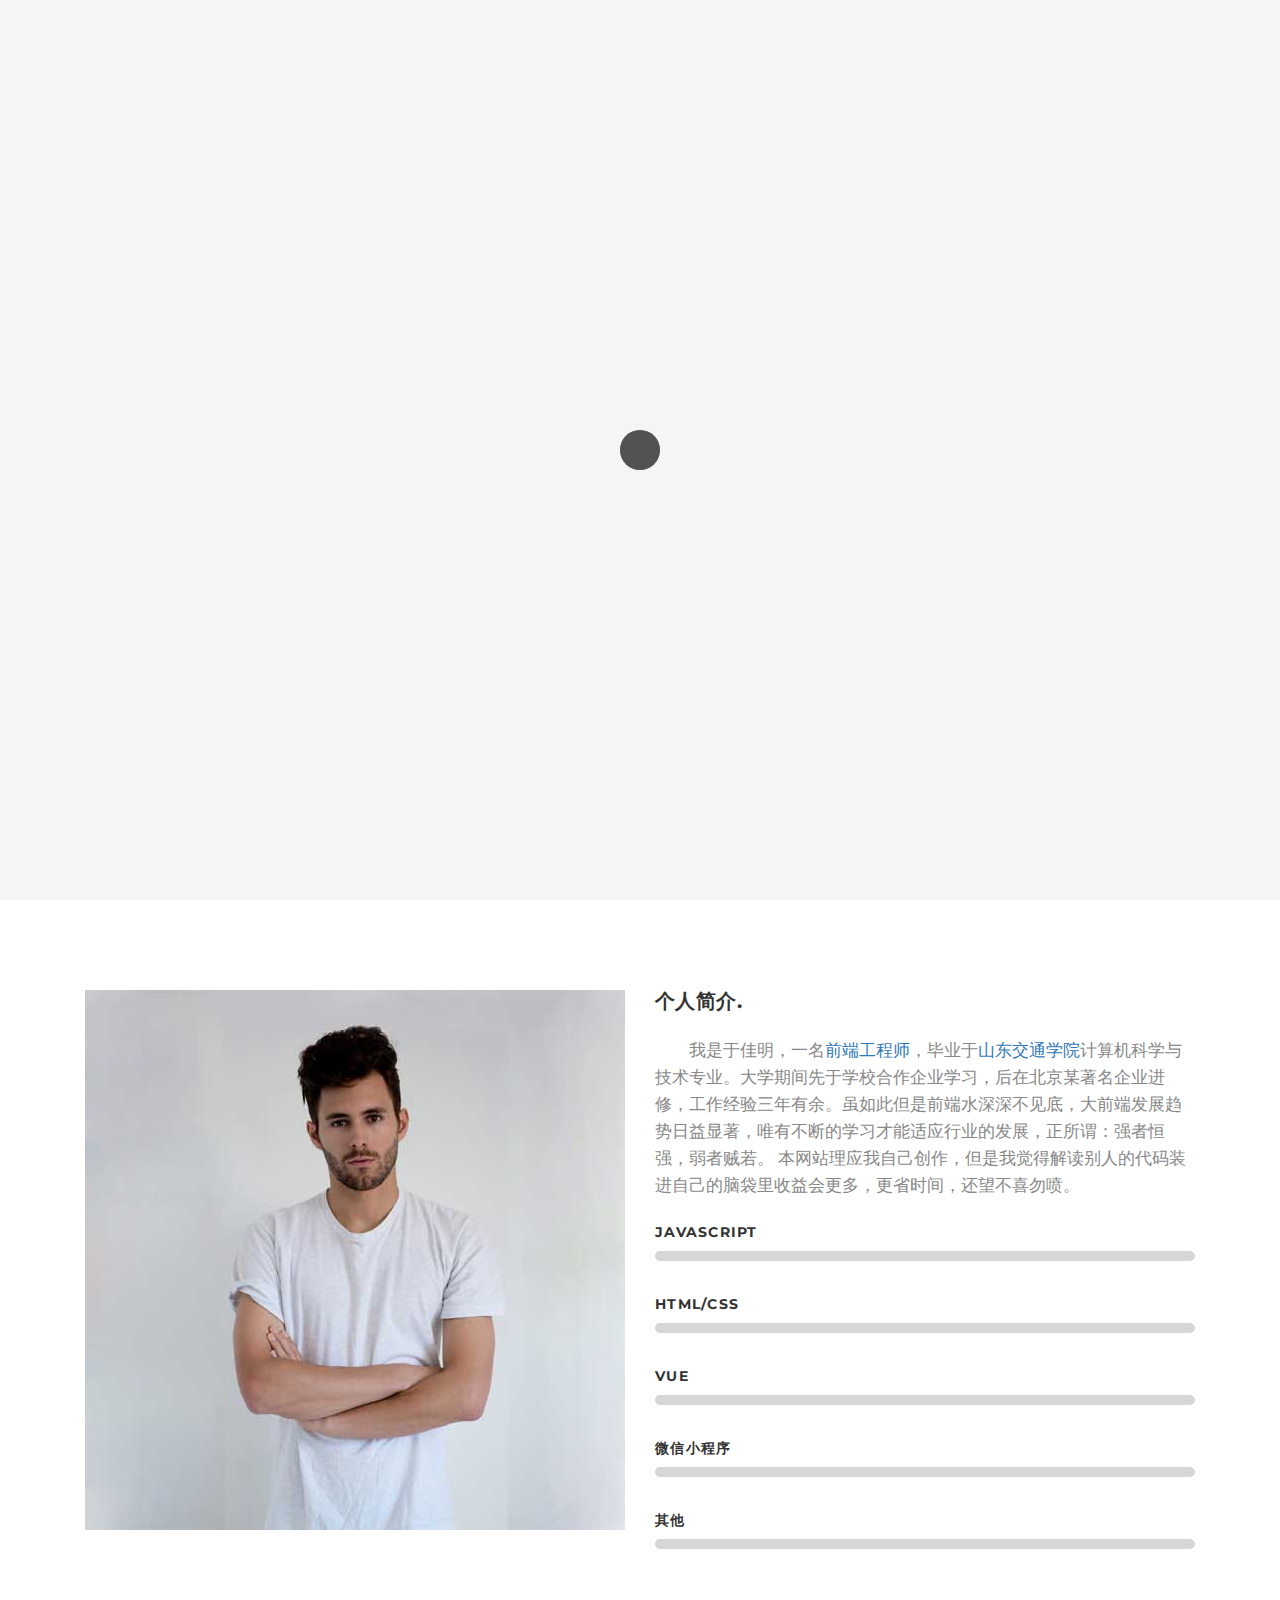
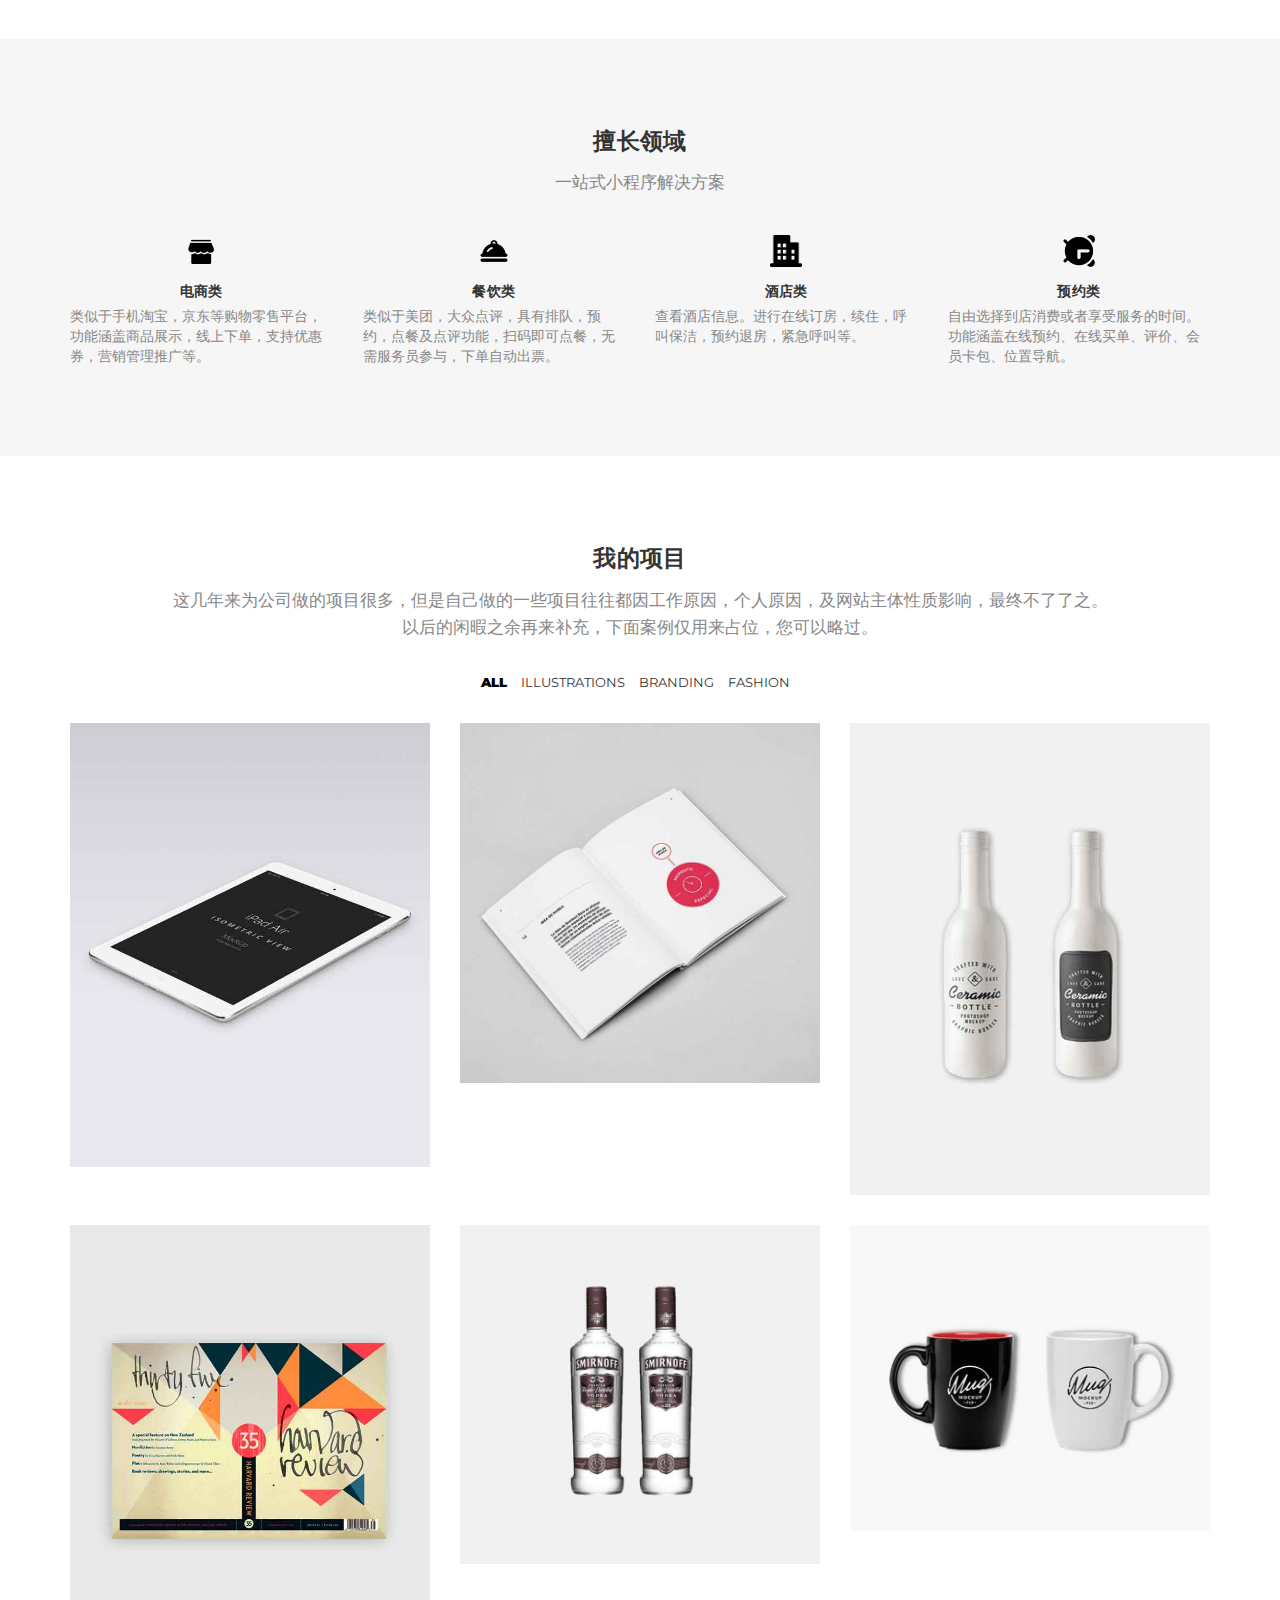
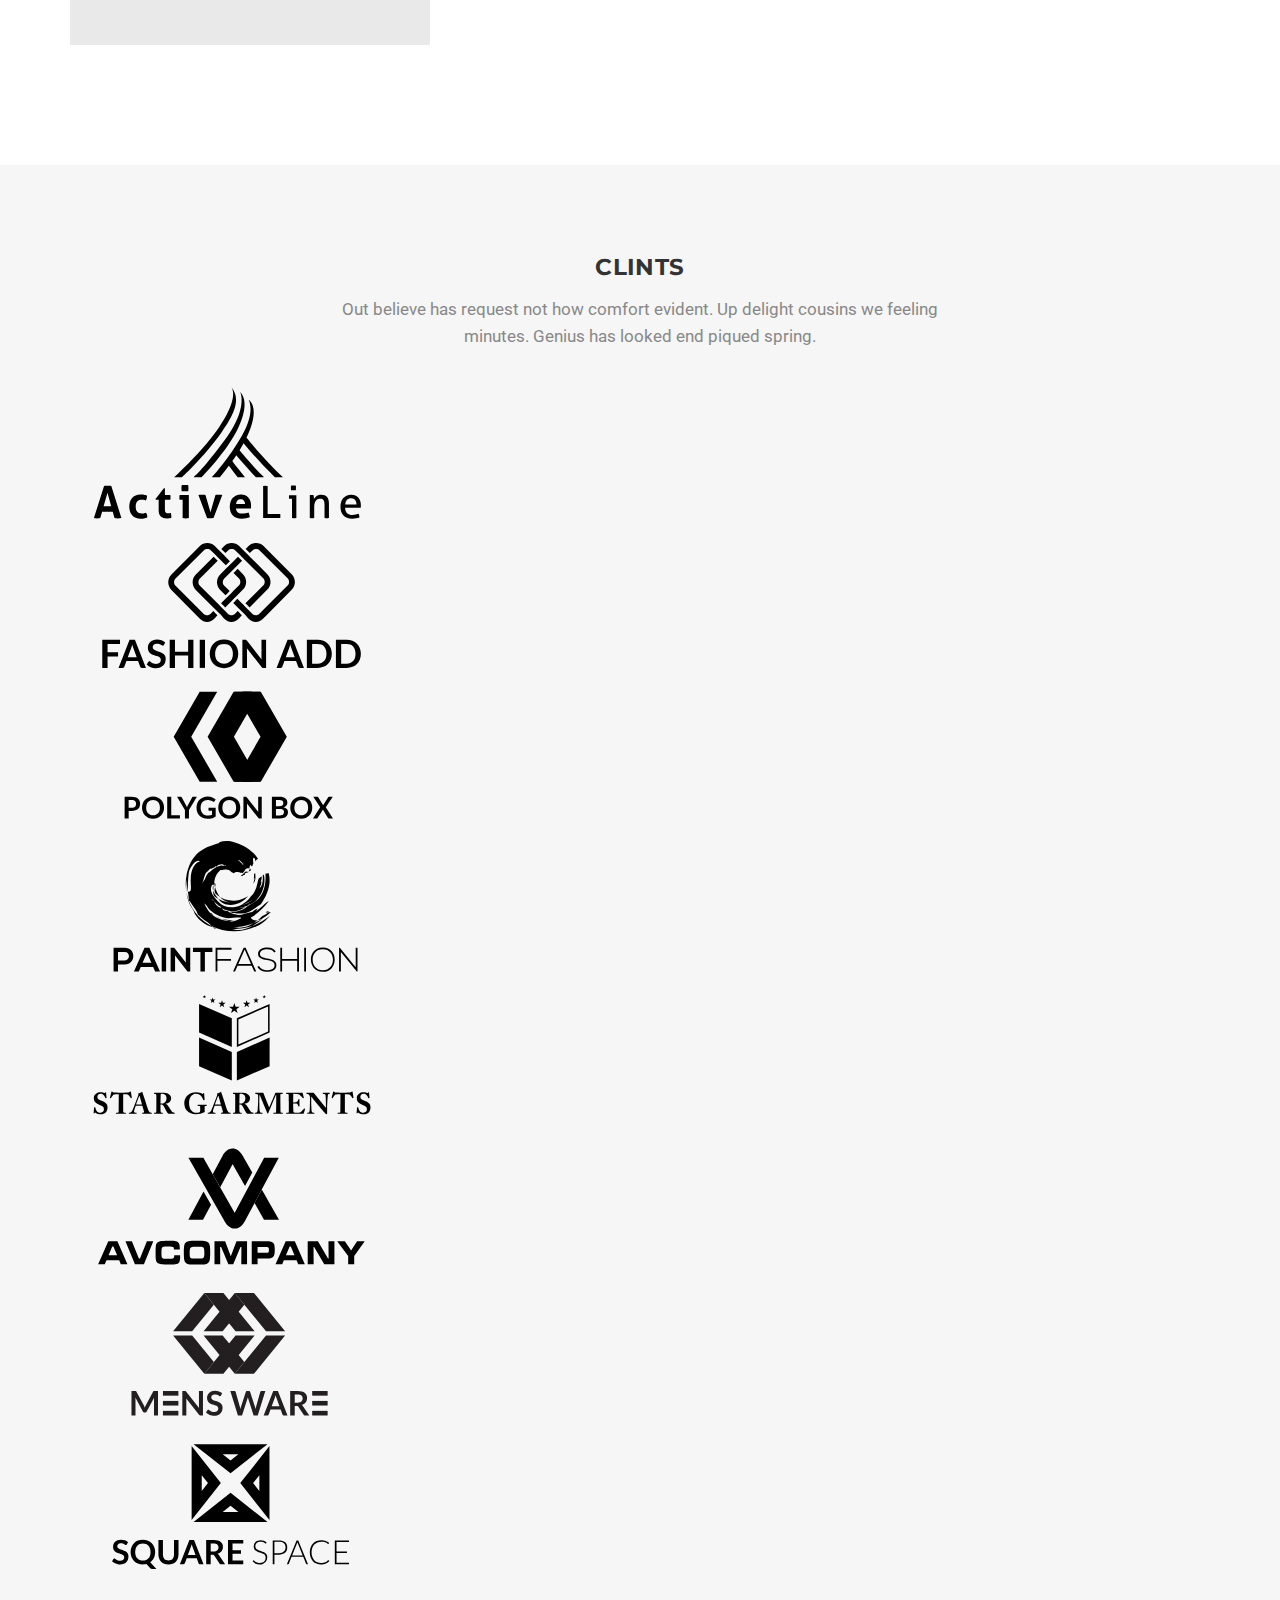
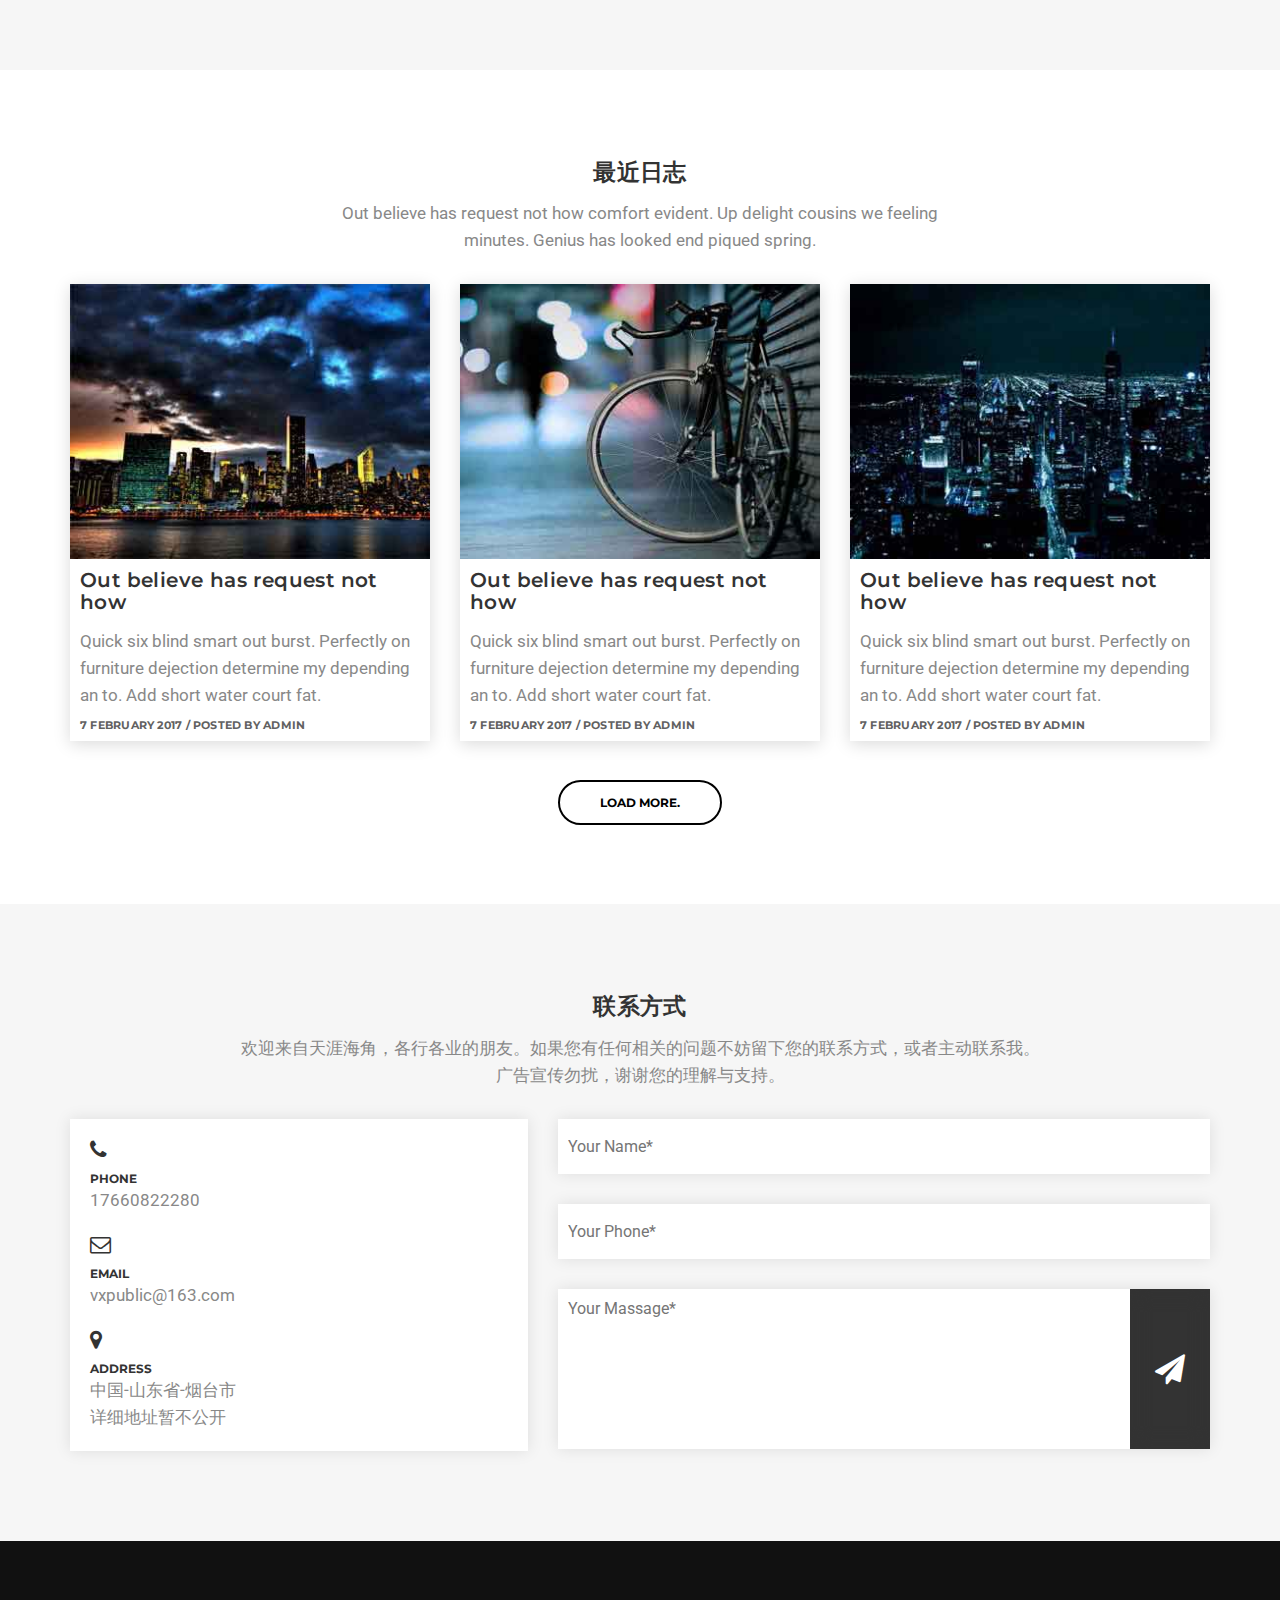
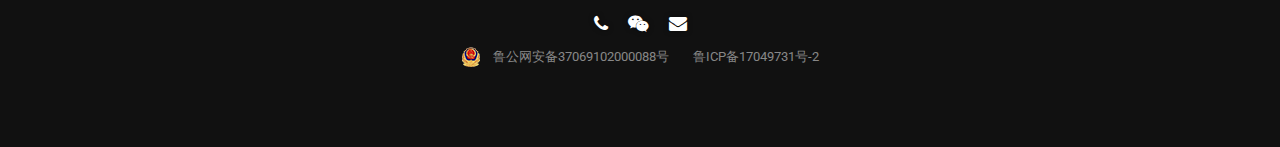
<file: index.html>
<!DOCTYPE html>
<html lang="en">

<head>
  <title>个人主页</title>
  <meta charset="UTF-8" />
  <meta name="description" content="于佳明的个人主页" />
  <meta name="keywords" content="于佳明,于佳明个人,于佳明的个人主页,于佳明个人中心" />
  <meta name="viewport" content="width=device-width, initial-scale=1.0" />
  <!-- Favicon -->
  <link href="images/favicon.ico" rel="shortcut icon" />
  <!-- Stylesheets -->
  <link rel="stylesheet" href="css/bootstrap.css" />
  <link rel="stylesheet" href="font-awesome-4.7.0/css/font-awesome.min.css" />
  <link rel="stylesheet" href="css/owl.carousel.css" />
  <link rel="stylesheet" href="css/magnific-popup.css" />
  <link rel="stylesheet" href="css/reset.css" />
  <link rel="stylesheet" href="css/style.css" />
  <style>
    .beian {
      display: flex;
      justify-content: center;
      align-items: center;
    }
    .beian a {
      display: flex;
      align-items: center;
      justify-content: center;
    }
    .beian p {
      margin: 0;
    }
  </style>

  <!--[if lt IE 9]>
      <script src="https://oss.maxcdn.com/html5shiv/3.7.2/html5shiv.min.js"></script>
      <script src="https://oss.maxcdn.com/respond/1.4.2/respond.min.js"></script>
    <![endif]-->

  <!-- ==== MODERNIZR ==== -->
  <script src="js/modernizr.js"></script>
</head>

<body>
  <!-- ==== Preloader Section Start ==== -->
  <div id="preloader">
    <div class="pre-container">
      <div class="spinner">
        <div class="double-bounce1"></div>
        <div class="double-bounce2"></div>
      </div>
    </div>
  </div>
  <!-- ==== Preloader Section End ==== -->

  <!-- ==== Navigation Start ==== -->
  <nav>
    <div class="row">
      <div class="container">
        <div class="logo">
          <img src="images/logo.png" alt="" /><!-- Logo -->
        </div>
        <div class="mobile-bar"><span></span></div>
        <ul class="nav-menu">
          <li><a href="#home">首页</a></li>
          <li><a href="#about">个人简介</a></li>
          <li><a href="#portfolio">我的项目</a></li>
          <li><a href="#blog">日志</a></li>
          <li><a href="#contact">联系方式</a></li>
        </ul>
      </div>
    </div>
  </nav>
  <!-- ==== Navigation End ==== -->

  <!-- ==== Intro Section Start ==== -->
  <section class="intro-section" id="home">
    <div class="intro-content">
      <h1>JIAMING YU.</h1>
      <div class="social">
        <a href="tel:17660822280"><i class="fa fa-phone"></i></a>
        <a class="wechat-dialog" href="#we-chart"><i class="fa fa-wechat"></i></a>
        <a href="mailto:vxpublic@163.com"><i class="fa fa-envelope"></i></a>
      </div>
    </div>
    <a href="#about" class="down">
      <i class="fa fa-angle-down"></i>
    </a>
  </section>
  <!-- ==== Intro Section End ==== -->

  <!-- ==== About Section Start ==== -->
  <section class="about-section spad" id="about">
    <div class="container">
      <div class="col-md-6 col-sm-12 about-image">
        <img src="images/avator.jpg" class="img-responsive" alt="" />
      </div>
      <div class="col-md-6 col-sm-12">
        <div class="about-text">
          <h3>个人简介.</h3>
          <p style="text-indent: 2em">
            我是于佳明，一名<a href="https://baike.baidu.com/item/%E5%89%8D%E7%AB%AF%E5%B7%A5%E7%A8%8B%E5%B8%88"
              target="_blank">前端工程师</a>，毕业于<a href="https://www.sdjtu.edu.cn"
              target="_blank">山东交通学院</a>计算机科学与技术专业。大学期间先于学校合作企业学习，后在北京某著名企业进修，工作经验三年有余。虽如此但是前端水深深不见底，大前端发展趋势日益显著，唯有不断的学习才能适应行业的发展，正所谓：强者恒强，弱者贼若。
            本网站理应我自己创作，但是我觉得解读别人的代码装进自己的脑袋里收益会更多，更省时间，还望不喜勿喷。
          </p>
        </div>
        <div class="skills">
          <!-- Skills -->
          <div class="single-progress-item">
            <h4>Javascript</h4>
            <div class="progress-bar-style" data-progress="89"></div>
          </div>
          <div class="single-progress-item">
            <h4>HTML/CSS</h4>
            <div class="progress-bar-style" data-progress="92"></div>
          </div>
          <div class="single-progress-item">
            <h4>VUE</h4>
            <div class="progress-bar-style" data-progress="90"></div>
          </div>
          <div class="single-progress-item">
            <h4>微信小程序</h4>
            <div class="progress-bar-style" data-progress="93"></div>
          </div>
          <div class="single-progress-item">
            <h4>其他</h4>
            <div class="progress-bar-style" data-progress="86"></div>
          </div>
        </div>
      </div>
    </div>
  </section>
  <!-- ==== About Section End ==== -->

  <!-- ==== Services Section Start ==== -->
  <section class="services-section spad">
    <div class="container">
      <div class="section-title">
        <h2>擅长领域</h2>
        <p>一站式小程序解决方案</p>
      </div>
      <!-- Services Items -->
      <div class="row">
        <!-- item -->
        <div class="col-md-3 col-sm-6 service-item">
          <div class="icon">
            <img src="/images/service-1.png" alt="" />
            <span></span>
          </div>
          <h4>电商类</h4>
          <p>
            类似于手机淘宝，京东等购物零售平台，功能涵盖商品展示，线上下单，支持优惠券，营销管理推广等。
          </p>
        </div>
        <!-- item -->
        <div class="col-md-3 col-sm-6 service-item">
          <div class="icon">
            <img src="/images/service-2.png" alt="" />
            <span></span>
          </div>
          <h4>餐饮类</h4>
          <p>
            类似于美团，大众点评，具有排队，预约，点餐及点评功能，扫码即可点餐，无需服务员参与，下单自动出票。
          </p>
        </div>
        <!-- item -->
        <div class="col-md-3 col-sm-6 service-item">
          <div class="icon">
            <img src="/images/service-3.png" alt="" />
            <span></span>
          </div>
          <h4>酒店类</h4>
          <p>
            查看酒店信息。进行在线订房，续住，呼叫保洁，预约退房，紧急呼叫等。
          </p>
        </div>
        <!-- item -->
        <div class="col-md-3 col-sm-6 service-item">
          <div class="icon">
            <img src="/images/service-4.png" alt="" />
            <span></span>
          </div>
          <h4>预约类</h4>
          <p>
            自由选择到店消费或者享受服务的时间。功能涵盖在线预约、在线买单、评价、会员卡包、位置导航。
          </p>
        </div>
      </div>
    </div>
  </section>
  <!-- ==== Services Section End ==== -->

  <!-- ==== Portfolios Section Start ==== -->
  <section class="portfolios-section spad" id="portfolio">
    <div class="container">
      <div class="section-title">
        <h2>我的项目</h2>
        <p>
          这几年来为公司做的项目很多，但是自己做的一些项目往往都因工作原因，个人原因，及网站主体性质影响，最终不了了之。<br />以后的闲暇之余再来补充，下面案例仅用来占位，您可以略过。
        </p>
      </div>
      <ul class="portfolio-filter">
        <li class="filter active" data-filter="*">ALL</li>
        <li class="filter" data-filter=".ill">ILLUSTRATIONS</li>
        <li class="filter" data-filter=".brand">BRANDING</li>
        <li class="filter" data-filter=".fs">FASHION</li>
      </ul>
      <!-- Portfolio items -->
      <div class="row portfolio_container">
        <!-- item -->
        <div class="grid-item col-md-4 col-sm-4 col-xs-12 ill">
          <div class="work-item">
            <img src="images/portfolio/1.jpg" alt="" />
            <div class="work-inner">
              <a class="work-zoom" href="#workID-1"><i class="fa fa-search"></i></a>
            </div>
          </div>
          <div id="workID-1" class="mfp-hide work-popup">
            <img src="images/portfolio/1.jpg" alt="" />
            <div class="work-popup-content">
              <h3>Project Title</h3>
              <p>
                In media, which includes textual, audio, and visual content,
                free licensing schemes such as some of the licenses made by
                Creative Commons have allowed for the dissemination of works
                under a clear set of legal permissions.
              </p>
            </div>
          </div>
        </div>
        <!-- item -->
        <div class="grid-item col-md-4 col-sm-4 col-xs-12 brand">
          <div class="work-item">
            <img src="images/portfolio/2.jpg" alt="" />
            <div class="work-inner">
              <a class="work-zoom" href="#workID-2"><i class="fa fa-search"></i></a>
            </div>
          </div>
          <div id="workID-2" class="mfp-hide work-popup">
            <img src="images/portfolio/2.jpg" alt="" />
            <div class="work-popup-content">
              <h3>Project Title</h3>
              <p>
                In media, which includes textual, audio, and visual content,
                free licensing schemes such as some of the licenses made by
                Creative Commons have allowed for the dissemination of works
                under a clear set of legal permissions.
              </p>
            </div>
          </div>
        </div>
        <!-- item -->
        <div class="grid-item col-md-4 col-sm-4 col-xs-12 fs">
          <div class="work-item">
            <img src="images/portfolio/3.jpg" alt="" />
            <div class="work-inner">
              <a class="work-zoom" href="#workID-3"><i class="fa fa-search"></i></a>
            </div>
          </div>
          <div id="workID-3" class="mfp-hide work-popup">
            <img src="images/portfolio/3.jpg" alt="" />
            <div class="work-popup-content">
              <h3>Project Title</h3>
              <p>
                In media, which includes textual, audio, and visual content,
                free licensing schemes such as some of the licenses made by
                Creative Commons have allowed for the dissemination of works
                under a clear set of legal permissions.
              </p>
            </div>
          </div>
        </div>
        <!-- item -->
        <div class="grid-item col-md-4 col-sm-4 col-xs-12 ill">
          <div class="work-item">
            <img src="images/portfolio/4.jpg" alt="" />
            <div class="work-inner">
              <a class="work-zoom wechat-dialog" href="#workID-4"><i class="fa fa-search"></i></a>
            </div>
          </div>
          <div id="workID-4" class="mfp-hide work-popup">
            <img src="images/portfolio/4.jpg" alt="" />
            <div class="work-popup-content">
              <h3>Project Title</h3>
              <p>
                In media, which includes textual, audio, and visual content,
                free licensing schemes such as some of the licenses made by
                Creative Commons have allowed for the dissemination of works
                under a clear set of legal permissions.
              </p>
            </div>
          </div>
        </div>
        <!-- item -->
        <div class="grid-item col-md-4 col-sm-4 col-xs-12 brand">
          <div class="work-item">
            <img src="images/portfolio/5.jpg" alt="" />
            <div class="work-inner">
              <a class="work-zoom" href="#workID-5"><i class="fa fa-search"></i></a>
            </div>
          </div>
          <div id="workID-5" class="mfp-hide work-popup">
            <img src="images/portfolio/5.jpg" alt="" />
            <div class="work-popup-content">
              <h3>Project Title</h3>
              <p>
                In media, which includes textual, audio, and visual content,
                free licensing schemes such as some of the licenses made by
                Creative Commons have allowed for the dissemination of works
                under a clear set of legal permissions.
              </p>
            </div>
          </div>
        </div>
        <!-- item -->
        <div class="grid-item col-md-4 col-sm-4 col-xs-12 fs">
          <div class="work-item">
            <img src="images/portfolio/6.jpg" alt="" />
            <div class="work-inner">
              <a class="work-zoom" href="#workID-6"><i class="fa fa-search"></i></a>
            </div>
          </div>
          <div id="workID-6" class="mfp-hide work-popup">
            <img src="images/portfolio/6.jpg" alt="" />
            <div class="work-popup-content">
              <h3>Project Title</h3>
              <p>
                In media, which includes textual, audio, and visual content,
                free licensing schemes such as some of the licenses made by
                Creative Commons have allowed for the dissemination of works
                under a clear set of legal permissions.
              </p>
            </div>
          </div>
        </div>
      </div>
    </div>
  </section>
  <!-- ==== Portfolios Section End ==== -->

  <!-- ==== Testinonial Section Start ==== -->
  <section class="testinonial-section spad">
    <div class="container">
      <div class="section-title">
        <h2>CLINTS</h2>
        <p>
          Out believe has request not how comfort evident. Up delight cousins
          we feeling<br />minutes. Genius has looked end piqued spring.
        </p>
      </div>
      <div class="testinonial-carousel">
        <div class="brand-item">
          <a href="">
            <img src="images/brand/1.svg" alt="" />
          </a>
        </div>
        <div class="brand-item">
          <a href="">
            <img src="images/brand/2.svg" alt="" />
          </a>
        </div>
        <div class="brand-item">
          <a href="">
            <img src="images/brand/3.svg" alt="" />
          </a>
        </div>
        <div class="brand-item">
          <a href="">
            <img src="images/brand/4.svg" alt="" />
          </a>
        </div>
        <div class="brand-item">
          <a href="">
            <img src="images/brand/5.svg" alt="" />
          </a>
        </div>
        <div class="brand-item">
          <a href="">
            <img src="images/brand/6.svg" alt="" />
          </a>
        </div>
        <div class="brand-item">
          <a href="">
            <img src="images/brand/7.svg" alt="" />
          </a>
        </div>
        <div class="brand-item">
          <a href="">
            <img src="images/brand/8.svg" alt="" />
          </a>
        </div>
      </div>
    </div>
  </section>
  <!-- ==== Testinonial Section End ==== -->

  <!-- ==== Blogs Section Start ==== -->
  <section class="blog-section spad" id="blog">
    <div class="container">
      <div class="section-title">
        <h2>最近日志</h2>
        <p>
          Out believe has request not how comfort evident. Up delight cousins
          we feeling<br />minutes. Genius has looked end piqued spring.
        </p>
      </div>
      <div class="row">
        <!-- single-post -->
        <div class="col-md-4">
          <a href="single-blog.html" class="blog-item">
            <img src="images/blog/blog1.jpg" alt="" />
            <div class="blog-item-text">
              <h3>Out believe has request not how</h3>
              <p>
                Quick six blind smart out burst. Perfectly on furniture
                dejection determine my depending an to. Add short water court
                fat.
              </p>
              <h5>7 February 2017 / POSTED BY ADMIN</h5>
            </div>
          </a>
        </div>
        <!-- single-post -->
        <div class="col-md-4">
          <a href="single-blog.html" class="blog-item">
            <img src="images/blog/blog2.jpg" alt="" />
            <div class="blog-item-text">
              <h3>Out believe has request not how</h3>
              <p>
                Quick six blind smart out burst. Perfectly on furniture
                dejection determine my depending an to. Add short water court
                fat.
              </p>
              <h5>7 February 2017 / POSTED BY ADMIN</h5>
            </div>
          </a>
        </div>
        <!-- single-post -->
        <div class="col-md-4">
          <a href="single-blog.html" class="blog-item">
            <img src="images/blog/blog3.jpg" alt="" />
            <div class="blog-item-text">
              <h3>Out believe has request not how</h3>
              <p>
                Quick six blind smart out burst. Perfectly on furniture
                dejection determine my depending an to. Add short water court
                fat.
              </p>
              <h5>7 February 2017 / POSTED BY ADMIN</h5>
            </div>
          </a>
        </div>
      </div>
      <div class="text-center mt20">
        <a href="blog-page.html" class="site-button">LOAD MORE.</a>
      </div>
    </div>
  </section>
  <!-- ==== Blogs Section End ==== -->

  <!-- ==== Contact Section Start ==== -->
  <section class="contact-section spad" id="contact">
    <div class="container">
      <div class="section-title">
        <h2>联系方式</h2>
        <p>
          欢迎来自天涯海角，各行各业的朋友。如果您有任何相关的问题不妨留下您的联系方式，或者主动联系我。 <br>
          广告宣传勿扰，谢谢您的理解与支持。
        </p>
      </div>
      <div class="row">
        <div class="col-md-5">
          <ul class="con-info">
            <li>
              <i class="fa fa-phone"></i>
              <span>Phone</span>
              <p>17660822280</p>
            </li>
            <li>
              <i class="fa fa-envelope-o"></i>
              <span>Email</span>
              <p>vxpublic@163.com</p>
            </li>
            <li>
              <i class="fa fa-map-marker"></i>
              <span>Address</span>
              <p>
                中国-山东省-烟台市<br />
                详细地址暂不公开
              </p>
            </li>
          </ul>
        </div>
        <div class="col-md-7 contact-left">
          <div id="form-chack"></div>
          <!-- Contact Form -->
          <form action="https://api.yexingteam.com/api/customerCollect/save" id="contact-form" method="POST">
            <input type="text" name="name" id="name" required placeholder="Your Name*" />

            <input type="phone" name="phone" maxlength="11" id="phone" required placeholder="Your Phone*" />
            <input name="type" value='0' type='hidden' />

            <div class="send-btn-div">
              <textarea id="massage" name="remark" required placeholder="Your Massage*"></textarea>
              <button type="" class="send-btn">
                <i class="fa fa-send"></i>
              </button>
            </div>
          </form>
        </div>
      </div>
    </div>
  </section>
  <!-- ==== Contact Section End ==== -->

  <!-- ==== Footer Start ==== -->
  <footer>
    <div class="container">
      <div class="social">
        <a href="tel:17660822280"><i class="fa fa-phone"></i></a>
        <a class="wechat-dialog" href="#we-chart"><i class="fa fa-wechat"></i></a>
        <a href="mailto:vxpublic@163.com"><i class="fa fa-envelope"></i></a>
      </div>
      <p>
      <div class='beian'>
        <a target="_blank" href="http://www.beian.gov.cn/portal/registerSystemInfo?recordcode=37069102000088">
          <img style='margin-right:12px' src="./images/beian.png"/>
          <p>鲁公网安备37069102000088号</p>
        </a>
        <a style="margin-left: 24px" target="_blank" href="http://beian.miit.gov.cn">
          <p>鲁ICP备17049731号-2</p>
        </a>
      </div>
      </p>
    </div>
  </footer>
  <!-- ==== Footer End ==== -->

  <!-- dialog -->
  <div id="we-chart" class="mfp-hide work-popup">
    <div class="work-popup-content">
      <h3 style="text-align: center; margin: 0">个人微信</h3>
    </div>
    <img src="images/qrcode.jpeg" alt="" />
  </div>

  <!-- ==== Jquery and other scripts ==== -->
  <script src="https://www.jq22.com/jquery/jquery-1.10.2.js"></script>
  <script src="js/jquery.nav.js"></script>
  <script src="js/imagesloaded.pkgd.min.js"></script>
  <script src="js/isotope.pkgd.min.js"></script>
  <script src="js/owl.carousel.min.js"></script>
  <script src="js/magnific-popup.min.js"></script>
  <script src="js/main.js"></script>
</body>

</html>
</file>
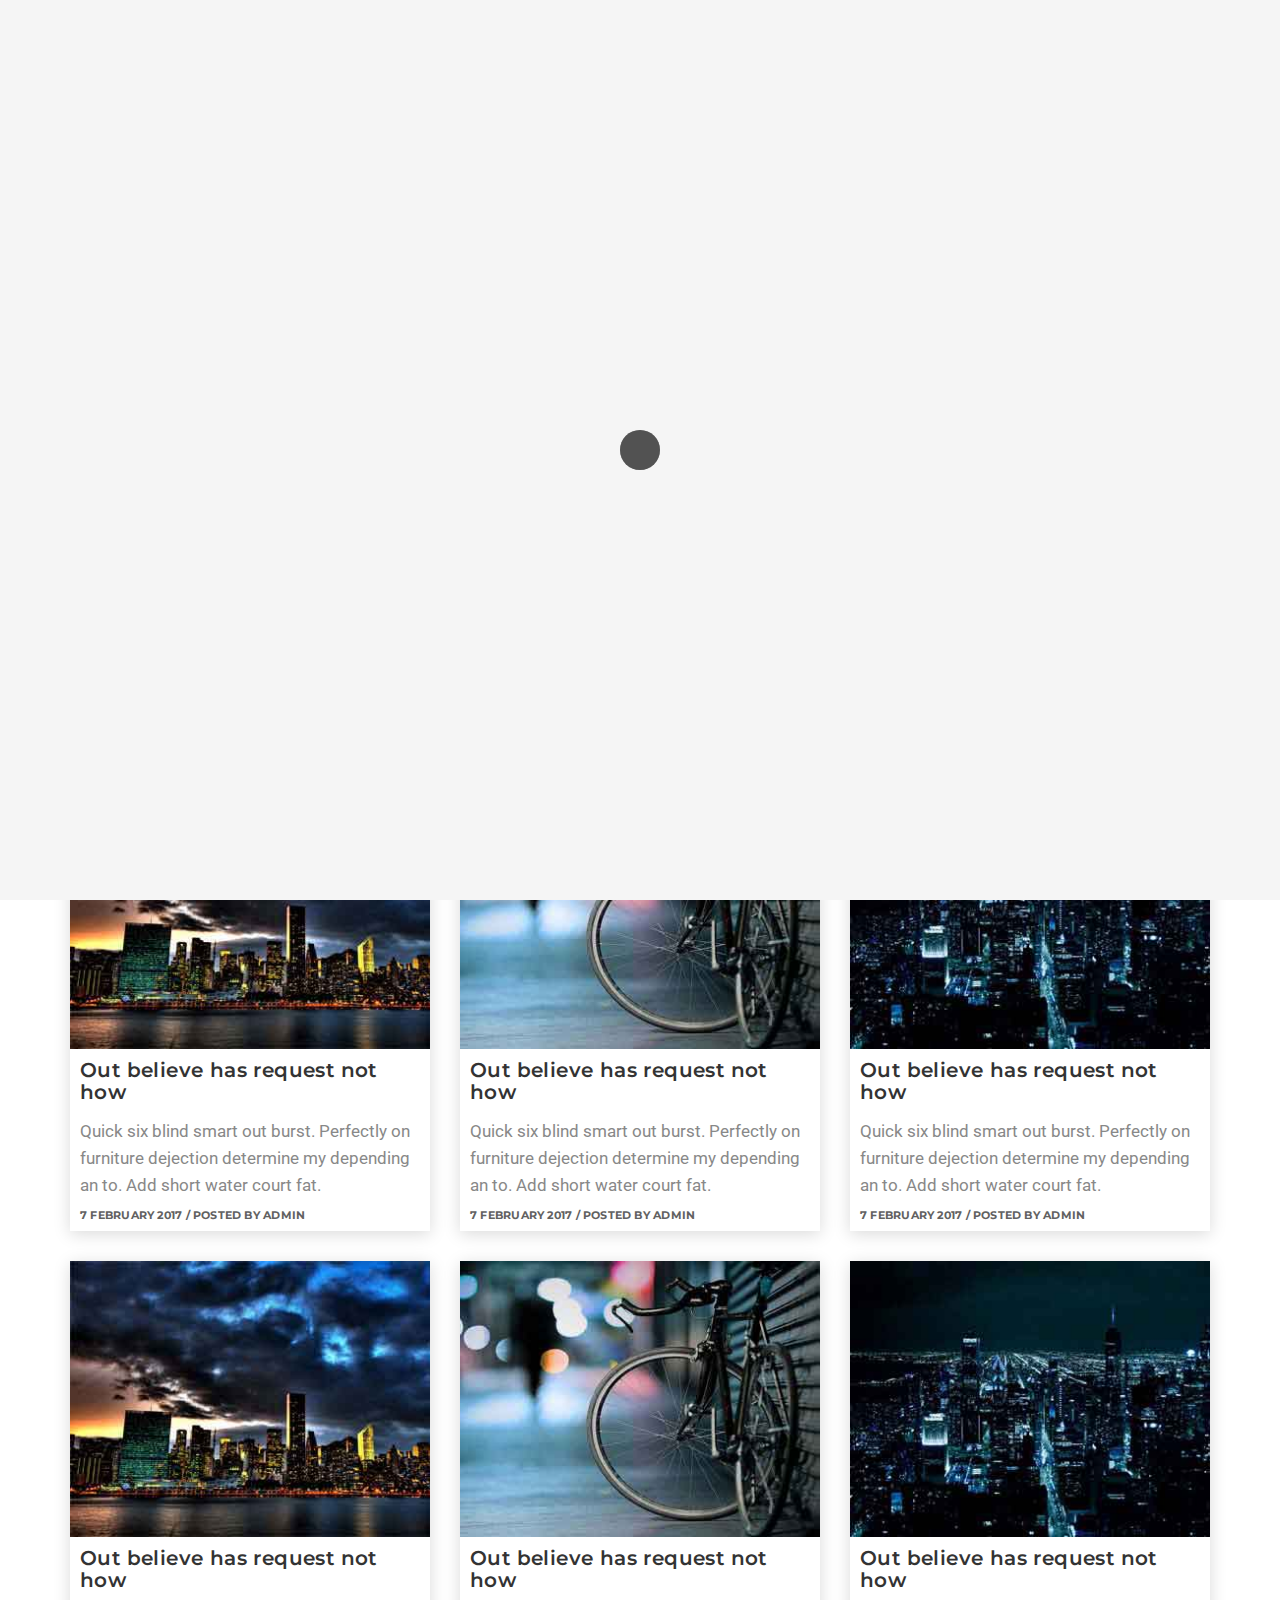
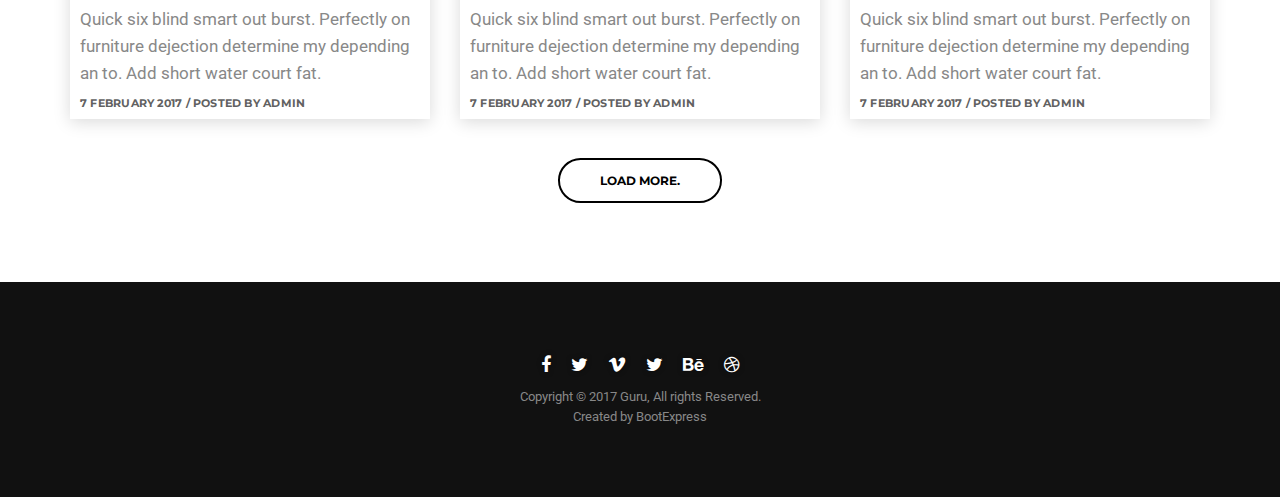
<file: blog-page.html>
<!doctype html>
<html lang="en">
<head>
	<title>日志</title>
	<meta charset="UTF-8">
	<meta name="viewport" content="width=device-width, initial-scale=1.0">
	<!-- Favicon -->   
	<link href="images/favicon.ico" rel="shortcut icon"/>

	<!-- Stylesheets -->
	<link rel="stylesheet" href="css/bootstrap.css" />
	<link rel="stylesheet" href="font-awesome-4.7.0/css/font-awesome.min.css" />
	<link rel="stylesheet" href="css/owl.carousel.css" />
	<link rel="stylesheet" href="css/magnific-popup.css" />
	<link rel="stylesheet" href="css/reset.css" />
	<link rel="stylesheet" href="css/style.css" />


	<!--[if lt IE 9]>
	  <script src="https://oss.maxcdn.com/html5shiv/3.7.2/html5shiv.min.js"></script>
	  <script src="https://oss.maxcdn.com/respond/1.4.2/respond.min.js"></script>
	<![endif]-->
	
	<!-- ==== MODERNIZR ==== -->
    <script src="js/modernizr.js"></script>

</head>
<body>
	<!-- ==== Preloader Section Start ==== -->
	<div id="preloader">
        <div class="pre-container">
            <div class="spinner">
                <div class="double-bounce1"></div>
                <div class="double-bounce2"></div>
            </div>
        </div>
    </div>
	<!-- ==== Preloader Section End ==== -->
	
	<!-- ==== Navigation Start ==== -->
	<nav class="subpage-nav">
        <div class="row">
            <div class="container">
                <div class="logo">
                    <img src="images/logo.png" alt=""><!-- Logo -->
                </div>
                <div class="mobile-bar"><span></span></div>
                <ul class="nav-menu">
                    <li><a href="index.html">Home</a></li>
                    <li><a href="index.html#about">About</a></li>
                    <li><a href="index.html#portfolio">Portfolio</a></li>
                    <li><a href="index.html#blog">Blog</a></li>
                    <li><a href="index.html#contact">Contact</a></li>
                </ul>
            </div>
        </div>
    </nav>
    <!-- ==== Navigation End ==== -->
	

		<!-- ==== Blogs Section Start ==== -->
	<section class="blog-section spad">
		<div class="container">
			<div class="section-title">
				<h2>LATEST BLOGS</h2>
				<p>Out believe has request not how comfort evident. Up delight cousins we feeling<br>minutes. Genius has looked end piqued spring.</p>
			</div>
			<div class="row">
				<!-- single-post -->
				<div class="col-md-4">
					<a href="single-blog.html" class="blog-item">
						<img src="images/blog/blog1.jpg" alt="">
						<div class="blog-item-text">
							<h3>Out believe has request not how</h3>
							<p>Quick six blind smart out burst. Perfectly on furniture dejection determine my depending an to. Add short water court fat.</p>
							<h5>7 February 2017 / POSTED BY ADMIN</h5>
						</div>
					</a>
				</div>
				<!-- single-post -->
				<div class="col-md-4">
					<a href="single-blog.html" class="blog-item">
						<img src="images/blog/blog2.jpg" alt="">
						<div class="blog-item-text">
							<h3>Out believe has request not how</h3>
							<p>Quick six blind smart out burst. Perfectly on furniture dejection determine my depending an to. Add short water court fat.</p>
							<h5>5 February 2016 / POSTED BY ADMIN</h5>
						</div>
					</a>
				</div>
				<!-- single-post -->
				<div class="col-md-4">
					<a href="single-blog.html" class="blog-item">
						<img src="images/blog/blog3.jpg" alt="">
						<div class="blog-item-text">
							<h3>Out believe has request not how</h3>
							<p>Quick six blind smart out burst. Perfectly on furniture dejection determine my depending an to. Add short water court fat.</p>
							<h5>7 February 2017 / POSTED BY ADMIN</h5>
						</div>
					</a>
				</div>
				<!-- single-post -->
				<div class="col-md-4">
					<a href="single-blog.html" class="blog-item">
						<img src="images/blog/blog1.jpg" alt="">
						<div class="blog-item-text">
							<h3>Out believe has request not how</h3>
							<p>Quick six blind smart out burst. Perfectly on furniture dejection determine my depending an to. Add short water court fat.</p>
							<h5>7 February 2017 / POSTED BY ADMIN</h5>
						</div>
					</a>
				</div>
				<!-- single-post -->
				<div class="col-md-4">
					<a href="single-blog.html" class="blog-item">
						<img src="images/blog/blog2.jpg" alt="">
						<div class="blog-item-text">
							<h3>Out believe has request not how</h3>
							<p>Quick six blind smart out burst. Perfectly on furniture dejection determine my depending an to. Add short water court fat.</p>
							<h5>7 February 2017 / POSTED BY ADMIN</h5>
						</div>
					</a>
				</div>
				<!-- single-post -->
				<div class="col-md-4">
					<a href="single-blog.html" class="blog-item">
						<img src="images/blog/blog3.jpg" alt="">
						<div class="blog-item-text">
							<h3>Out believe has request not how</h3>
							<p>Quick six blind smart out burst. Perfectly on furniture dejection determine my depending an to. Add short water court fat.</p>
							<h5>7 February 2017 / POSTED BY ADMIN</h5>
						</div>
					</a>
				</div>
				<!-- single-post -->
				<div class="col-md-4">
					<a href="single-blog.html" class="blog-item">
						<img src="images/blog/blog1.jpg" alt="">
						<div class="blog-item-text">
							<h3>Out believe has request not how</h3>
							<p>Quick six blind smart out burst. Perfectly on furniture dejection determine my depending an to. Add short water court fat.</p>
							<h5>7 February 2017 / POSTED BY ADMIN</h5>
						</div>
					</a>
				</div>
				<!-- single-post -->
				<div class="col-md-4">
					<a href="single-blog.html" class="blog-item">
						<img src="images/blog/blog2.jpg" alt="">
						<div class="blog-item-text">
							<h3>Out believe has request not how</h3>
							<p>Quick six blind smart out burst. Perfectly on furniture dejection determine my depending an to. Add short water court fat.</p>
							<h5>7 February 2017 / POSTED BY ADMIN</h5>
						</div>
					</a>
				</div>
				<!-- single-post -->
				<div class="col-md-4">
					<a href="single-blog.html" class="blog-item">
						<img src="images/blog/blog3.jpg" alt="">
						<div class="blog-item-text">
							<h3>Out believe has request not how</h3>
							<p>Quick six blind smart out burst. Perfectly on furniture dejection determine my depending an to. Add short water court fat.</p>
							<h5>7 February 2017 / POSTED BY ADMIN</h5>
						</div>
					</a>
				</div>
			</div>
			<div class="text-center mt20">
				<a href="" class="site-button">LOAD MORE.</a>
			</div>
		</div>
	</section>
	


	<!-- ==== Footer Start ==== -->
	<footer>
		<div class="container">
			<div class="social">
				<a href=""><i class="fa fa-facebook"></i></a>
				<a href=""><i class="fa fa-twitter"></i></a>
				<a href=""><i class="fa fa-vimeo"></i></a>
				<a href=""><i class="fa fa-twitter"></i></a>
				<a href="#"><i class="fa fa-behance"></i></a>
                <a href="#"><i class="fa fa-dribbble"></i></a>
			</div>
			<p>Copyright © 2017 Guru, All rights Reserved.<br>Created by BootExpress</p>
		</div>
	</footer>
	<!-- ==== Footer End ==== -->


	<!-- ==== Jquery and other scripts ==== -->
	<script src="https://www.jq22.com/jquery/jquery-1.10.2.js"></script>
	<script src="js/jquery.nav.js"></script>
	<script src="js/imagesloaded.pkgd.min.js"></script>
	<script src="js/isotope.pkgd.min.js"></script>
	<script src="js/owl.carousel.min.js"></script>
	<script src="js/magnific-popup.min.js"></script>
	<script src="js/main.js"></script>
</body>
</html>
</file>
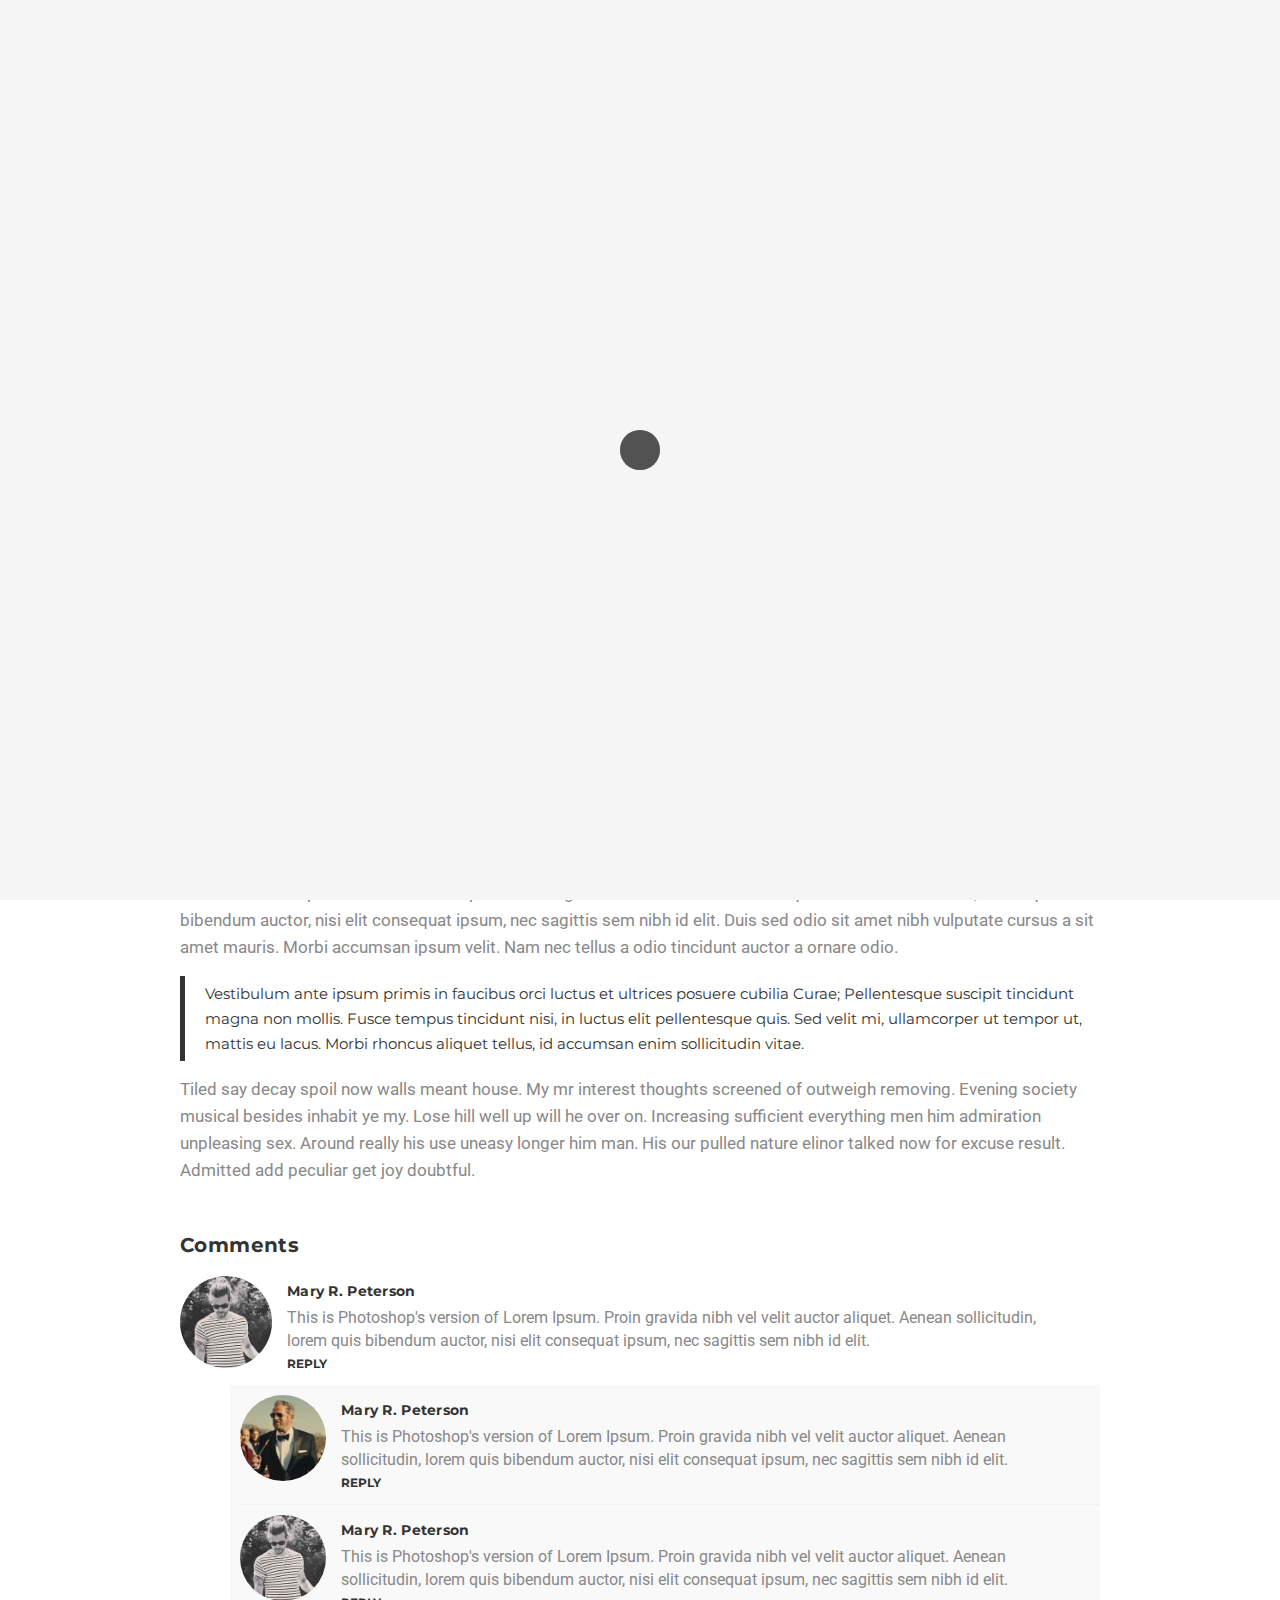
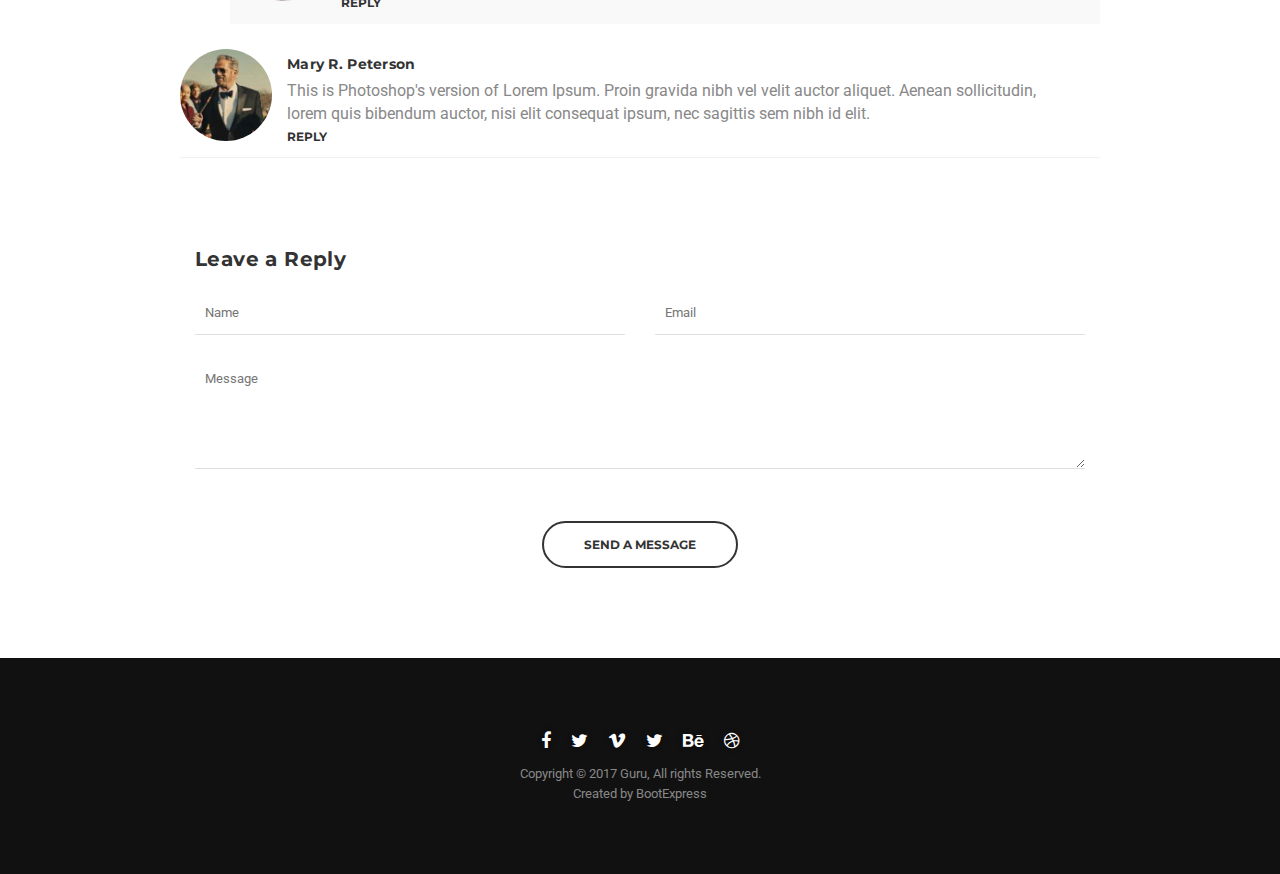
<file: single-blog.html>
<!doctype html>
<html lang="en">
<head>
	<title>日志详情</title>
	<meta charset="UTF-8">
	<meta name="viewport" content="width=device-width, initial-scale=1.0">
	<!-- Favicon -->   
	<link href="images/favicon.ico" rel="shortcut icon"/>

	<!-- Stylesheets -->
	<link rel="stylesheet" href="css/bootstrap.css" />
	<link rel="stylesheet" href="font-awesome-4.7.0/css/font-awesome.min.css" />
	<link rel="stylesheet" href="css/owl.carousel.css" />
	<link rel="stylesheet" href="css/magnific-popup.css" />
	<link rel="stylesheet" href="css/reset.css" />
	<link rel="stylesheet" href="css/style.css" />


	<!--[if lt IE 9]>
	  <script src="https://oss.maxcdn.com/html5shiv/3.7.2/html5shiv.min.js"></script>
	  <script src="https://oss.maxcdn.com/respond/1.4.2/respond.min.js"></script>
	<![endif]-->

	<!-- ==== MODERNIZR ==== -->
    <script src="js/modernizr.js"></script>

</head>
<body>
	<!-- ==== Preloader Section Start ==== -->
	<div id="preloader">
        <div class="pre-container">
            <div class="spinner">
                <div class="double-bounce1"></div>
                <div class="double-bounce2"></div>
            </div>
        </div>
    </div>
	<!-- ==== Preloader Section End ==== -->
	
	<!-- ==== Navigation Start ==== -->
	<nav class="subpage-nav">
        <div class="row">
            <div class="container">
                <div class="logo">
                    <img src="images/logo.png" alt=""><!-- Logo -->
                </div>
                <div class="mobile-bar"><span></span></div>
                <ul class="nav-menu">
                    <li><a href="index.html">Home</a></li>
                    <li><a href="index.html#about">About</a></li>
                    <li><a href="index.html#portfolio">Portfolio</a></li>
                    <li><a href="index.html#blog">Blog</a></li>
                    <li><a href="index.html#contact">Contact</a></li>
                </ul>
            </div>
        </div>
    </nav>
    <!-- ==== Navigation End ==== -->

	<!-- ==== Single Blog Section Start ==== -->
	<section class="single-section spad">
		<div class="container">
			<div class="col-md-offset-1 col-md-10 single-blogpost">
				<div class="col-md-7 col-sm-6 no-pad by-admin">
					<h5> By Admin | 07/02/2017 | 5 Comments</h5>
				</div>
				<div class="col-md-5 col-sm-6 no-pad single-social">
					<a href="#"><i class="fa fa-heart"></i> 123</a>
					<a href="#"><i class="fa fa-facebook"></i> 95</a>
					<a href="#"><i class="fa fa-tumblr"></i> 195</a>
					<a href="#"><i class="fa fa-twitter"></i> 65</a>
				</div>
				<div class="post-img">
					<img src="images/blog/single-blog.jpg" alt="">
				</div>	
				<h2 class="title-heading">This is Photoshop's version of Lorem Ipsum. Proin gravida nibh vel velit auctor aliquet. Aenean sollicitudin, lorem quis bibendum auctor.</h2>

				<p>This is Photoshop's version of Lorem Ipsum. Proin gravida nibh vel velit auctor aliquet. Aenean sollicitudin, lorem quis bibendum auctor, nisi elit consequat ipsum, nec sagittis sem nibh id elit. Duis sed odio sit amet nibh vulputate cursus a sit amet mauris. Morbi accumsan ipsum velit. Nam nec tellus a odio tincidunt auctor a ornare odio.</p>

				<blockquote>Vestibulum ante ipsum primis in faucibus orci luctus et ultrices posuere cubilia Curae; Pellentesque suscipit tincidunt magna non mollis. Fusce tempus tincidunt nisi, in luctus elit pellentesque quis. Sed velit mi, ullamcorper ut tempor ut, mattis eu lacus. Morbi rhoncus aliquet tellus, id accumsan enim sollicitudin vitae.
		       </blockquote>

				<p>Tiled say decay spoil now walls meant house. My mr interest thoughts screened of outweigh removing. Evening society musical besides inhabit ye my. Lose hill well up will he over on. Increasing sufficient everything men him admiration unpleasing sex. Around really his use uneasy longer him man. His our pulled nature elinor talked now for excuse result. Admitted add peculiar get joy doubtful.</p>

				<!-- Post Comments -->
            	<div class="comment">
            		<h3>Comments</h3>
            		<ul class="comment-list">
            			<li class="reply-has">
            				<img src="images/blog/comment-1.jpg" alt="">
            				<div class="comment-info">
            					<h4>Mary R. Peterson</h4>
            					<p>This is Photoshop's version of Lorem Ipsum. Proin gravida nibh vel velit auctor aliquet. Aenean sollicitudin, lorem quis bibendum auctor, nisi elit consequat ipsum, nec sagittis sem nibh id elit.</p>
            					<a class="reply" href="#"> Reply </a>
            				</div>
            				<ul class="reply-comment-list">
		            			<li>
		            				<img src="images/blog/comment-2.jpg" alt="">
		            				<div class="comment-info">
		            					<h4>Mary R. Peterson</h4>
		            					<p>This is Photoshop's version of Lorem Ipsum. Proin gravida nibh vel velit auctor aliquet. Aenean sollicitudin, lorem quis bibendum auctor, nisi elit consequat ipsum, nec sagittis sem nibh id elit.</p>
		            					<a class="reply" href="#"> Reply </a>
		            				</div>
		            			</li>
		            			<li>
		            				<img src="images/blog/comment-1.jpg" alt="">
		            				<div class="comment-info">
		            					<h4>Mary R. Peterson</h4>
		            					<p>This is Photoshop's version of Lorem Ipsum. Proin gravida nibh vel velit auctor aliquet. Aenean sollicitudin, lorem quis bibendum auctor, nisi elit consequat ipsum, nec sagittis sem nibh id elit.</p>
		            					<a class="reply" href="#"> Reply </a>
		            				</div>
		            			</li>
		            		</ul>
            			</li>
            			<li>
            				<img src="images/blog/comment-2.jpg" alt="">
            				<div class="comment-info">
            					<h4>Mary R. Peterson</h4>
            					<p>This is Photoshop's version of Lorem Ipsum. Proin gravida nibh vel velit auctor aliquet. Aenean sollicitudin, lorem quis bibendum auctor, nisi elit consequat ipsum, nec sagittis sem nibh id elit.</p>
            					<a class="reply" href="#"> Reply </a>
            				</div>
            			</li>
            		</ul>
            		<!-- Comment Form -->
	            	<form class="col-md-12 comment-form send-message">
	                	<h3 class="subtitle">Leave a Reply</h3>
	                 	<div class="row">
		                    <!--Name-->
		                    <div class="col-md-6">
		                        <input type="text" placeholder="Name">
		                    </div>
		                    <!--Email-->
		                    <div class="col-md-6">
		                        <input type="text" placeholder="Email">
		                    </div>
		                    <!--Message-->
		                    <div class="col-md-12">
		                        <textarea name="con_message" placeholder="Message" rows="8"></textarea>
		                    </div>
		                    </div>
		                    <button class="site-button" type="submit">SEND A MESSAGE</button>
	                </form>
				</div>
			</div>		
		</div>
	</section>
	<!-- ==== Single Blog Section End ==== -->
	

	<!-- ==== Footer Start ==== -->
	<footer>
		<div class="container">
			<div class="social">
				<a href=""><i class="fa fa-facebook"></i></a>
				<a href=""><i class="fa fa-twitter"></i></a>
				<a href=""><i class="fa fa-vimeo"></i></a>
				<a href=""><i class="fa fa-twitter"></i></a>
				<a href="#"><i class="fa fa-behance"></i></a>
                <a href="#"><i class="fa fa-dribbble"></i></a>
			</div>
			<p>Copyright © 2017 Guru, All rights Reserved.<br>Created by BootExpress</p>
		</div>
	</footer>
	<!-- ==== Footer End ==== -->


	<!-- ==== Jquery and other scripts ==== -->
	<script src="https://www.jq22.com/jquery/jquery-1.10.2.js"></script>
	<script src="js/jquery.nav.js"></script>
	<script src="js/imagesloaded.pkgd.min.js"></script>
	<script src="js/isotope.pkgd.min.js"></script>
	<script src="js/owl.carousel.min.js"></script>
	<script src="js/magnific-popup.min.js"></script>
	<script src="js/main.js"></script>
</body>
</html>
</file>
<file: css/style.css>
/**
  Guru - Portfolio Template 
  Author : BootEx
  Copyright 2017

/* Table of Content
==================================================
  
  - General -
  - Preloader -
  - Header -
  - Intro -
  - About -
  - Services -
  - Portfoilo -
  - Testinonial -
  - Blog
      - Single Blog Page -
  - Contact -
  - Footer -
  - Contact -
  - Responsive -


/* General
==================================================*/

/*import Google Web fonts*/
@import url('https://fonts.googleapis.com/css?family=Montserrat:400,600,700|Roboto');

body {
  font-family: 'Roboto', sans-serif;
  overflow: hidden;
}
html,
body {
  height: 100%;
}
h1,
h2,
h3,
h4,
h5,
h6 {
  font-family: 'Montserrat', sans-serif;
  font-weight: 700;
  letter-spacing: 0.02em;
}
h2 {
  font-size: 23px;
  margin-bottom: 15px;
}
h3 {
  font-size: 20px;
}
h4 {
  font-size: 14px;
  line-height: 30px;
}
p {
  font-size: 17px;
  color: #888;
  line-height: 27px;
  font-family: 'Roboto', sans-serif;
}
ul,
ol {
  margin: 0;
  padding: 0;
  list-style: none
}
.mt20 {
  margin-top: 20px;
}
.mt30 {
  margin-top: 30px;
}
[class*="-section"] {
  overflow: hidden;
}
.no-pad {
  padding-left: 0;
  padding-right: 0;
}
.spad {
  padding: 90px 0;
}
.section-title {
  text-align: center;
  margin-bottom: 30px;
}

/* Preloader
==================================================*/

#preloader {
  position: fixed;
  top: 0;
  left: 0;
  right: 0;
  bottom: 0;
  background-color: #f5f5f5;
  z-index: 1000;
}
.pre-container {
  position: absolute;
  left: 50%;
  top: 50%;
  bottom: auto;
  right: auto;
  -webkit-transform: translateX(-50%) translateY(-50%);
  transform: translateX(-50%) translateY(-50%);
  text-align: center;
}
.spinner {
  width: 40px;
  height: 40px;
  position: relative;
  margin: 100px auto;
}
.double-bounce1,
.double-bounce2 {
  width: 100%;
  height: 100%;
  border-radius: 50%;
  background-color: #333;
  opacity: 0.6;
  position: absolute;
  top: 0;
  left: 0;
  -webkit-animation: bounce 2.0s infinite ease-in-out;
  animation: bounce 2.0s infinite ease-in-out;
}
.double-bounce2 {
  -webkit-animation-delay: -1.0s;
  animation-delay: -1.0s;
}
@-webkit-keyframes bounce {
  0%,
  100% {
    -webkit-transform: scale(0.0)
  }
  50% {
    -webkit-transform: scale(1.0)
  }
}
@keyframes bounce {
  0%,
  100% {
    transform: scale(0.0);
    -webkit-transform: scale(0.0);
  }
  50% {
    transform: scale(1.0);
    -webkit-transform: scale(1.0);
  }
}

/* Header
==================================================*/

.logo {
  float: left;
}
.logo img {
  height: 32px;
}
nav {
  position: fixed;
  background: #fff;
  z-index: 9;
  display: none;
  width: 100%;
  padding: 20px;
  top: 0;
  left: 0;
  clear: both;
  box-shadow: -5px 10px 12px -10px rgba(201, 201, 201, 0.67);
}
nav.subpage-nav {
  position: relative;
  display: block;
}
.nav-menu {
  float: right;
  line-height: 32px;
  display: block;
}
nav ul li {
  float: left;
  margin-right: 15px;
  font-family: 'Montserrat', sans-serif;
  font-size: 13px;
  text-transform: uppercase;
  position: relative;
}
nav ul li a {
  color: #000;
  -webkit-transition: all 0.4s;
  transition: all 0.4s;
  position: relative;
}
nav ul li a:focus{
  color: #000;
}
nav ul li a:hover,
nav ul li.current a {
  color: #b1b1b1 !important;
}
.mobile-bar {
  width: 35px;
  height: 21px;
  display: none;
  float: right;
  position: relative;
  cursor: pointer;
}
.mobile-bar span {
  height: 3px;
  width: 35px;
  display: block;
  background: #000;
  position: absolute;
  top: 9px;
  -webkit-transition: all 0.2s;
  transition: all 0.2s;
}
.mobile-bar.active span {
  background-color: transparent;
}
.mobile-bar span:after,
.mobile-bar span:before {
  position: absolute;
  content: "";
  width: 35px;
  height: 3px;
  background: #000;
  -webkit-transform: rotate(0deg);
  transform: rotate(0deg);
  -webkit-transition: all 0.4s;
  transition: all 0.4s;
}
.mobile-bar span:after {
  top: 8px;
}
.mobile-bar span:before {
  top: -8px;
}
.mobile-bar.active span:after {
  top: 0px;
  width: 30px;
  -webkit-transform: rotate(40deg);
  transform: rotate(40deg);
}
.mobile-bar.active span:before {
  top: 0px;
  width: 30px;
  -webkit-transform: rotate(-40deg);
  transform: rotate(-40deg);
}

/* Intro
==================================================*/

.intro-section {
  background-image: url(../images/bg.jpg);
  background-repeat: no-repeat;
  background-position: center center;
  background-size: cover;
  width: 100%;
  height: 100%;
  position: relative;
  display: table;
}
.intro-section:after {
  position: absolute;
  content: "";
  width: 100%;
  height: 100%;
  left: 0;
  top: 0;
  background: #000;
  opacity: 0.85;
  z-index: 1;
}
.intro-content {
  display: table-cell;
  vertical-align: middle;
  text-align: center;
  position: relative;
  z-index: 2
}
.intro-content h1 {
  font-size: 80px;
  color: #fff;
  text-transform: uppercase;
  text-shadow: 0 0 16px rgba(0, 0, 0, 0.4);
  margin-bottom: 10px;
}
.social {
  display: block;
}
.social a {
  font-size: 18px;
  margin: 0 8px;
  color: #fff;
  text-shadow: 0 0 5px rgba(0, 0, 0, 0.5);
  -webkit-transition: all 0.4s;
  transition: all 0.4s;
}
.social a:hover {
  color: #666;
}
.down {
  position: absolute;
  display: table;
  width: 100px;
  height: 50px;
  background: rgba(175, 175, 175, 0.2);
  left: 50%;
  bottom: 0;
  margin-left: -50px;
  border-radius: 50px 50px 0 0px;
  z-index: 3;
  overflow: hidden;
}
.down i {
  position: relative;
  display: table-cell;
  vertical-align: middle;
  text-align: center;
  font-size: 40px;
  color: #fff;
  text-shadow: 0 0 15px rgba(0, 0, 0, 0.4);
  -webkit-animation: down 1.8s infinite;
  animation: down 1.8s infinite;
}
@-webkit-keyframes down {
  0% {
    top: 0;
    opacity: 0.5;
  }
  25% {
    top: 10px;
    opacity: 1;
  }
  50% {
    top: 5px;
    opacity: 1;
  }
  100% {
    top: 15px;
    opacity: 0;
  }
}
@keyframes down {
  0% {
    top: 0;
    opacity: 0.5;
  }
  25% {
    top: 10px;
    opacity: 1;
  }
  50% {
    top: 5px;
    opacity: 1;
  }
  100% {
    top: 15px;
    opacity: 0;
  }
}

/* About
==================================================*/

.about-image img {
  min-width: 100%;
}
.about-text {
  margin-bottom: 20px;
}
.about-text h3 {
  margin-bottom: 25px;
}
.single-progress-item {
  margin-bottom: 30px;
}
.skills .single-progress-item:last-child {
  margin-bottom: 0;
}
.single-progress-item h4 {
  letter-spacing: 0.09em;
  text-transform: uppercase;
  line-height: 27px;
  margin-bottom: 5px;
  font-size: 14px;
}
.progress-bar-style {
  display: block;
  height: 10px;
  background: #d6d6d6;
  position: relative;
  width: 100%;
  border-radius: 5px;
}
.bar-inner {
  position: absolute;
  height: 100%;
  left: 0;
  top: 0;
  background: #222;
  border-radius: 5px;
}
.bar-inner span {
  position: absolute;
  right: 10px;
  top: -18px;
  font-size: 13px;
}

/* Services
==================================================*/

.services-section {
  background: #f6f6f6;
}
.service-item {
  text-align: center;
  cursor: pointer;
}
.service-item h4 {
  font-weight: 600;
}
.service-item img {
  width: 32px;
  height: 32px;
}
.service-item p {
  text-align: left;
  font-size: 14px;
  line-height: 20px;
}
.service-item .icon {
  width: 50px;
  height: 50px;
  display: table;
  margin: 0 auto;
  position: relative;
  top: 0px;
  -webkit-transition: all 0.5s;
  transition: all 0.5s;
  display: flex;
  justify-content: center;
  align-items: center;
}
.service-item .icon i {
  display: table-cell;
  vertical-align: middle;
  text-align: center;
  font-size: 28px;
}
.service-item .icon:after,
.service-item .icon:before,
.service-item .icon span:after,
.service-item .icon span:before {
  position: absolute;
  content: "";
  width: 10px;
  height: 10px;
  opacity: 0;
  -webkit-transition: all 0.5s;
  transition: all 0.5s;
  -webkit-transform: rotate(90deg);
  transform: rotate(90deg);
}
.service-item .icon:after {
  left: 0;
  top: 0;
  border-left: 2px solid #333;
  border-top: 2px solid #333;
}
.service-item .icon:before {
  right: 0;
  bottom: 0;
  border-right: 2px solid #333;
  border-bottom: 2px solid #333;
}
.service-item .icon span:after {
  right: 0;
  top: 0;
  border-right: 2px solid #333;
  border-top: 2px solid #333;
}
.service-item .icon span:before {
  left: 0;
  bottom: 0;
  border-left: 2px solid #333;
  border-bottom: 2px solid #333;
}
.service-item:hover .icon:after,
.service-item:hover .icon:before,
.service-item:hover .icon span:after,
.service-item:hover .icon span:before {
  width: 100%;
  height: 100%;
  opacity: 1;
  -webkit-transform: rotate(0deg);
  transform: rotate(0deg);
  opacity: 1;
}
.service-item:hover .icon {
  top: -10px;
}

/* Portfoilo
==================================================*/

.portfolio_container{
  margin-bottom: -30px;
}
.portfolio-filter {
  text-align: center;
  margin-bottom: 30px;
}
.portfolio-filter li {
  font-family: 'Montserrat', sans-serif;
  font-size: 13px;
  display: inline-block;
  margin-right: 10px;
  cursor: pointer;
}
.portfolio-filter li.active {
  color: #000;
  font-weight: 900;
}
.grid-item {
  margin-bottom: 30px;
}
.work-item {
  position: relative;
}
.work-item img {
  max-width: 100%;
}
.work-inner {
  position: absolute;
  width: 100%;
  height: 100%;
  left: 0;
  top: 0;
  overflow: hidden;
  background-color: rgba(0, 0, 0, 0.8);
  opacity: 0;
  -webkit-perspective: 100px;
  perspective: 100px;
  -webkit-transition: all 0.5s ease 0s;
  transition: all 0.5s ease 0s;
}
.grid-item:hover .work-inner {
  opacity: 1;
}
.work-zoom {
  position: absolute;
  width: 50px;
  height: 50px;
  color: #333;
  display: table;
  text-align: center;
  left: 50%;
  top: 50%;
  margin-left: -25px;
  margin-top: -25px;
  background: #fff;
  font-size: 20px;
  opacity: 0;
  -webkit-transform: rotateY(0deg);
  transform: rotateY(0deg);
  -webkit-transition: all 0.6s;
  transition: all 0.6s;
}
.work-zoom i {
  display: table-cell;
  vertical-align: middle;
}
.work-item:hover .work-zoom {
  -webkit-transform: rotateY(180deg);
  transform: rotateY(180deg);
  opacity: 1;
}
.work-popup {
  max-width: 550px;
  background: #fff;
  position: relative!important;
  margin: 30px auto;
  left: 0!important;
}
.work-popup img {
  width: 100%;
  height: 100%;
}
.work-popup-content {
  padding: 25px;
}
.work-popup-content h3 {
  font-size: 26px;
  text-transform: uppercase;
  margin-bottom: 20px;
}
.work-popup-content p {
  text-align: left;
  line-height: 23px;
}
.mfp-close-btn-in .mfp-close {
  position: absolute;
  background: #fff;
  font-size: 40px;
  width: 50px;
  height: 50px;
  opacity: 1;
  color: #333;
  box-shadow: -5px 5px 20px rgba(0, 0, 0, 0.2);
}

/* Testinonial
==================================================*/

.testinonial-section {
  background: #f6f6f6;
}
.brand-item img {
  max-width: 100%;
}

/* Blog
==================================================*/

.blog-item {
  display: block;
  margin-bottom: 30px;
  box-shadow: 0px 3px 16px rgba(0, 0, 0, 0.15);
}
.blog-item img {
  min-width: 100%;
  max-width: 100%;
}
.blog-item-text {
  padding: 10px;
}
.blog-item-text h3 {
  color: #333;
  margin-bottom: 15px;
  font-weight: 600;
}
.blog-item-text h5 {
  margin-top: 10px;
  font-size: 11px;
  text-transform: uppercase;
  color: #616161;
}
.post-img img {
  max-width: 100%;
}
.single-blogpost p {
  margin-bottom: 15px;
}
blockquote {
  margin-bottom: 15px;
  padding: 5px 0 5px 20px;
  border-left: 5px solid #333;
  line-height: 25px;
  font-size: 15px;
  font-family: 'Montserrat', sans-serif;
}
.single-info {
  padding-bottom: 20px;
}
.by-admin {
  padding: 15px 0;
}
.by-admin h5 {
  font-size: 14px;
  line-height: 22px;
}
.single-social {
  text-align: right;
  padding: 15px 0;
}
.single-social a {
  color: #333;
  font-size: 14px;
  margin-left: 12px;
  font-weight: 700;
  font-family: 'Montserrat', sans-serif;
}
.title-heading {
  line-height: 30px;
  margin-bottom: 30px;
  margin-top: 20px;
}
.comment {
  margin-top: 50px;
}
.comment h3 {
  margin: 20px 0;
}
.comment-list {}
.comment-list li {
  display: block;
  overflow: hidden;
  border-bottom: 1px solid #f1f1f1;
  margin-bottom: 10px;
  position: relative;
  width: 100%;
}
.comment-list li.reply-has {
  border-bottom: none;
}
.reply-comment-list {
  padding-top: 10px;
  padding-left: 10px;
  margin-left: 50px;
  margin-bottom: 15px;
  clear: both;
  background: #f9f9f9;
}
.reply-comment-list li {}
.reply-comment-list li:last-child {
  margin-bottom: 0;
  padding-bottom: 0;
  border: none;
}
.comment-list li img {
  width: 10%;
  float: left;
  border-radius: 50%;
}
.comment-info {
  width: 90%;
  float: left;
  padding: 0px 15px 10px;
}
.comment-info p {
  margin-bottom: 0;
  padding-right: 10px;
  font-size: 16px;
  line-height: 23px;
}
.comment-info .reply {
  font-size: 12px;
  font-weight: 700;
  font-family: 'Montserrat', sans-serif;
  text-transform: uppercase;
  color: #333;
}
.comment-form input {
  width: 100%;
  height: 45px;
  border: 0;
  color: #000;
  border-bottom: solid 1px #dfdfdf;
  font-size: 13px;
  padding-left: 10px;
  margin-bottom: 15px;
}
.comment-form textarea {
  width: 100%;
  border: 0;
  border-bottom: solid 1px #dfdfdf;
  font-size: 13px;
  padding: 20px 0 0 10px;
  height: 119px;
  margin-bottom: 15px;
}
.comment-form {
  margin-top: 60px;
}
.comment-form .site-button {
  margin: auto;
  margin-top: 30px;
  display: block;
}
.btn-center {
  margin: 0 auto;
}
.site-button {
  padding: 13px 40px;
  font-size: 12px;
  font-family: 'Montserrat', sans-serif;
  font-weight: 700;
  background: none;
  border: 2px solid;
  border-radius: 50px;
  -webkit-transition: all ease 0.3s;
  transition: all ease 0.3s;
  box-shadow: 0 0 3px 7px transparent;
}
a.site-button {
  border: 2px solid #000;
  color: #000;
}
.site-button:hover {
  box-shadow: 0 0 0 0 #000;
  background: #000;
  color: #fff;
  -webkit-transition: all ease 0.3s;
  transition: all ease 0.3s;
}

/* Footer
==================================================*/

.contact-section {
  background: #f6f6f6;
}
.con-info{
  background: #fff;
  padding: 20px;
  box-shadow: 0 0 15px rgba(0, 0, 0, 0.1);
}
.con-info li {
  margin-bottom: 20px;
}
.con-info li:last-child{
  margin-bottom: 0;
}
.con-info li i {
  font-size: 21px;
  margin-bottom: 10px;
}
.con-info li span {
  display: block;
  text-transform: uppercase;
  font-weight: 700;
  font-size: 12px;
  font-family: 'Montserrat', sans-serif;
}
.con-info li p {

}
#contact-form input {
  display: block;
  min-width: 100%;
  margin-bottom: 30px;
  height: 55px;
  padding: 7px 10px;
  background: #fff;
  border: none;
  box-shadow: 0 0 15px rgba(0, 0, 0, 0.1);
}
#contact-form textarea {
  min-width: 100%;
  height: 160px;
  padding: 10px;
  background: #fff;
  box-shadow: 0 0 15px rgba(0, 0, 0, 0.1);
  padding-right: 80px;
  border: none;
  line-height: initial;
}
.send-btn-div {
  position: relative;
  line-height: 0;
}
.send-btn {
  position: absolute;
  right: 0;
  top: 0;
  height: 100%;
  width: 80px;
  background: #333;
  border: none;
  font-size: 30px;
  box-shadow: 0 0 15px rgba(0, 0, 0, 0.1);
  color: #fff;
  -webkit-transition: all 0.5s;
  transition: all 0.5s;
  box-shadow: inset 0 0 15px 5px #333;
}
.send-btn:hover {
  background: transparent;
  color: #333;
  box-shadow: inset 0 0 0 5px #333;
}
#contact-form input:focus,
#contact-form textarea:focus {
  box-shadow: 0 0 15px rgba(0, 0, 0, 0.1), inset 0 -3px #333;
  outline: none;
}
.contact-left {
  position: relative;
}
#form-chack {
  display: none;
  margin: 0 10px;
}
#form-chack.error,
#form-chack.send {
  display: block;
  padding: 7px 15px;
  margin-bottom: 15px;
  font-weight: 700;
  border-radius: 25px;
  color: #fff;
  position: absolute;
  top: -50px;
  height: 35px;
  min-width: 90px;
  text-align: center;
  z-index: 5;
  font-size: 16px;
  left: 15px;
}
#form-chack.error {
  background: #d03636;
}
#form-chack.send {
  background: #00BC58;
}

/* Footer
==================================================*/

footer {
  background: #111;
  text-align: center;
  padding: 70px 0;
}
footer p {
  margin-top: 10px;
  font-size: 13px;
  line-height: 20px;
}

/* Responsive
==================================================*/


/* Tablet desktop :768px. */

@media only screen and (min-width: 768px) and (max-width: 991px) {
  .intro-content h1 {
    font-size: 70px;
  }
  .about-image {
    margin-bottom: 30px;
  }
  .service-item {
    margin-bottom: 20px;
  }
  .con-info{
    margin-bottom: 30px;
  }
}

/* Large Mobile :480px. */

@media only screen and (max-width: 767px) {
  .intro-content h1 {
    font-size: 50px;
  }
  .about-image {
    margin-bottom: 30px;
  }
  .service-item {
    margin-bottom: 20px;
  }
  .nav-menu {
    width: 100%;
    position: absolute;
    left: 0;
    top: 100%;
    box-shadow: 0px 9px 11px rgba(206, 206, 206, 0.3);
    opacity: 0;
    -webkit-transform: rotateX(90deg);
    transform: rotateX(90deg);
    -webkit-transition: all 0.5s;
    transition: all 0.5s;
    -webkit-transform-origin: top center;
    transform-origin: top center;
  }
  .nav-menu.active {
    opacity: 1;
    -webkit-transform: rotateX(0deg);
    transform: rotateX(0deg);
  }
  .nav-menu li {
    display: block;
    float: none;
    border-top: 1px solid #efefef;
    background: #fff;
    padding-left: 20px;
    padding-top: 5px;
    padding-bottom: 5px;
    text-align: center;
    margin: 0;
  }
  .nav-menu li {
    overflow: hidden;
  }
  .mobile-bar {
    display: block !important;
  }
  .by-admin {
    text-align: center;
    padding: 0;
  }
  .by-admin h5 {
    font-size: 12px;
  }
  .single-social {
    text-align: center;
    padding-top: 5px;
  }
  .reply-comment-list {
    margin-left: 0px;
  }
  .con-info{
    margin-bottom: 30px;
  }
}

/* small mobile :320px. */

@media only screen and (max-width: 479px) {
  .intro-content h1 {
    font-size: 30px;
  }
  .about-image {
    margin-bottom: 30px;
  }
  .service-item {
    margin-bottom: 20px;
  }
}
</file>
